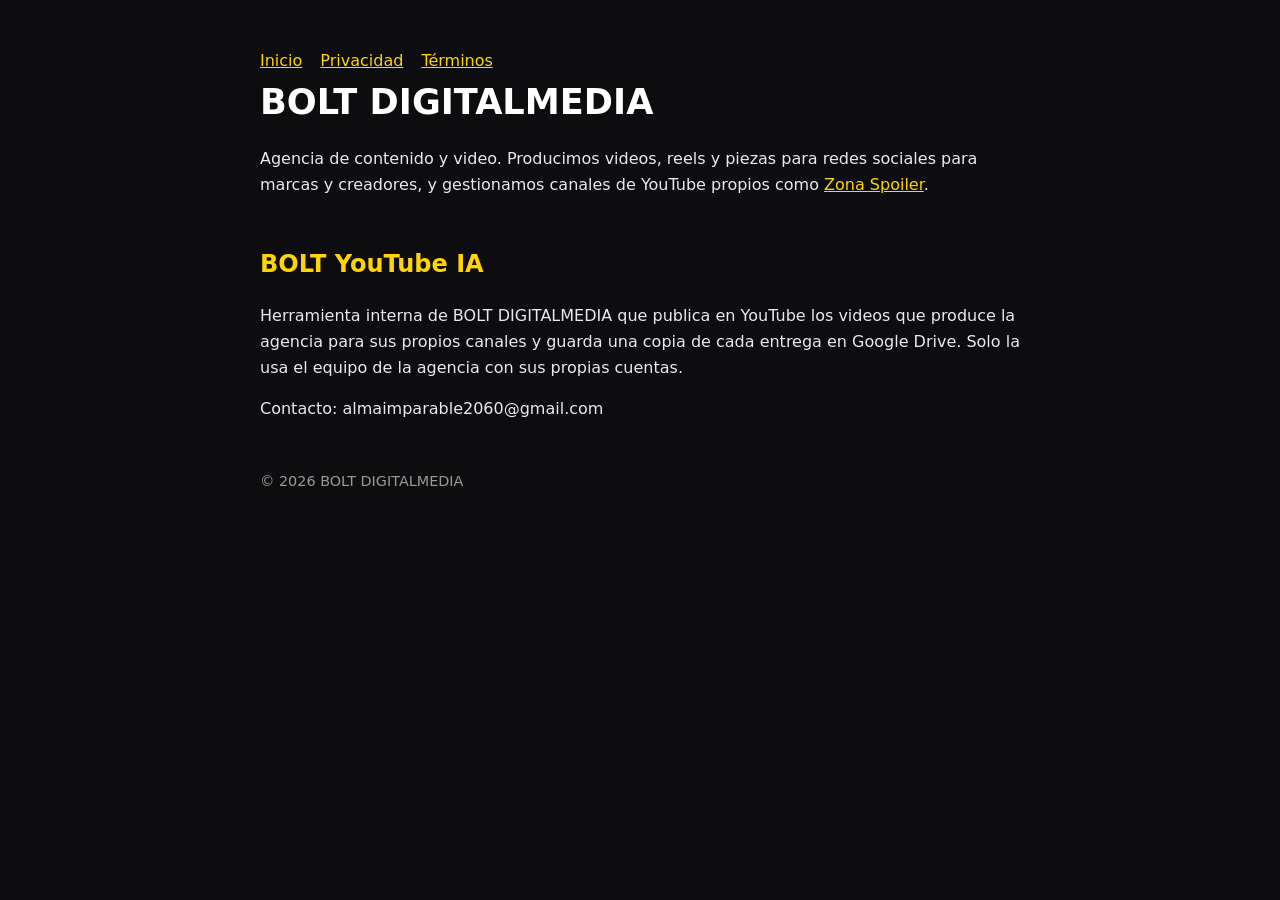
<file: index.html>
<!doctype html><html lang="es"><head><meta charset="utf-8"><meta name="viewport" content="width=device-width,initial-scale=1">
<title>BOLT DIGITALMEDIA</title><link rel="stylesheet" href="estilo.css"></head><body><main>
<nav><a href="index.html">Inicio</a><a href="privacidad.html">Privacidad</a><a href="terminos.html">Términos</a></nav>
<h1>BOLT DIGITALMEDIA</h1>
<p>Agencia de contenido y video. Producimos videos, reels y piezas para redes sociales para marcas y creadores, y gestionamos canales de YouTube propios como <a href="https://www.youtube.com/@ZonaSpoilerTV">Zona Spoiler</a>.</p>
<h2>BOLT YouTube IA</h2>
<p>Herramienta interna de BOLT DIGITALMEDIA que publica en YouTube los videos que produce la agencia para sus propios canales y guarda una copia de cada entrega en Google Drive. Solo la usa el equipo de la agencia con sus propias cuentas.</p>
<p>Contacto: almaimparable2060@gmail.com</p>
<footer>© 2026 BOLT DIGITALMEDIA</footer></main></body></html>
</file>
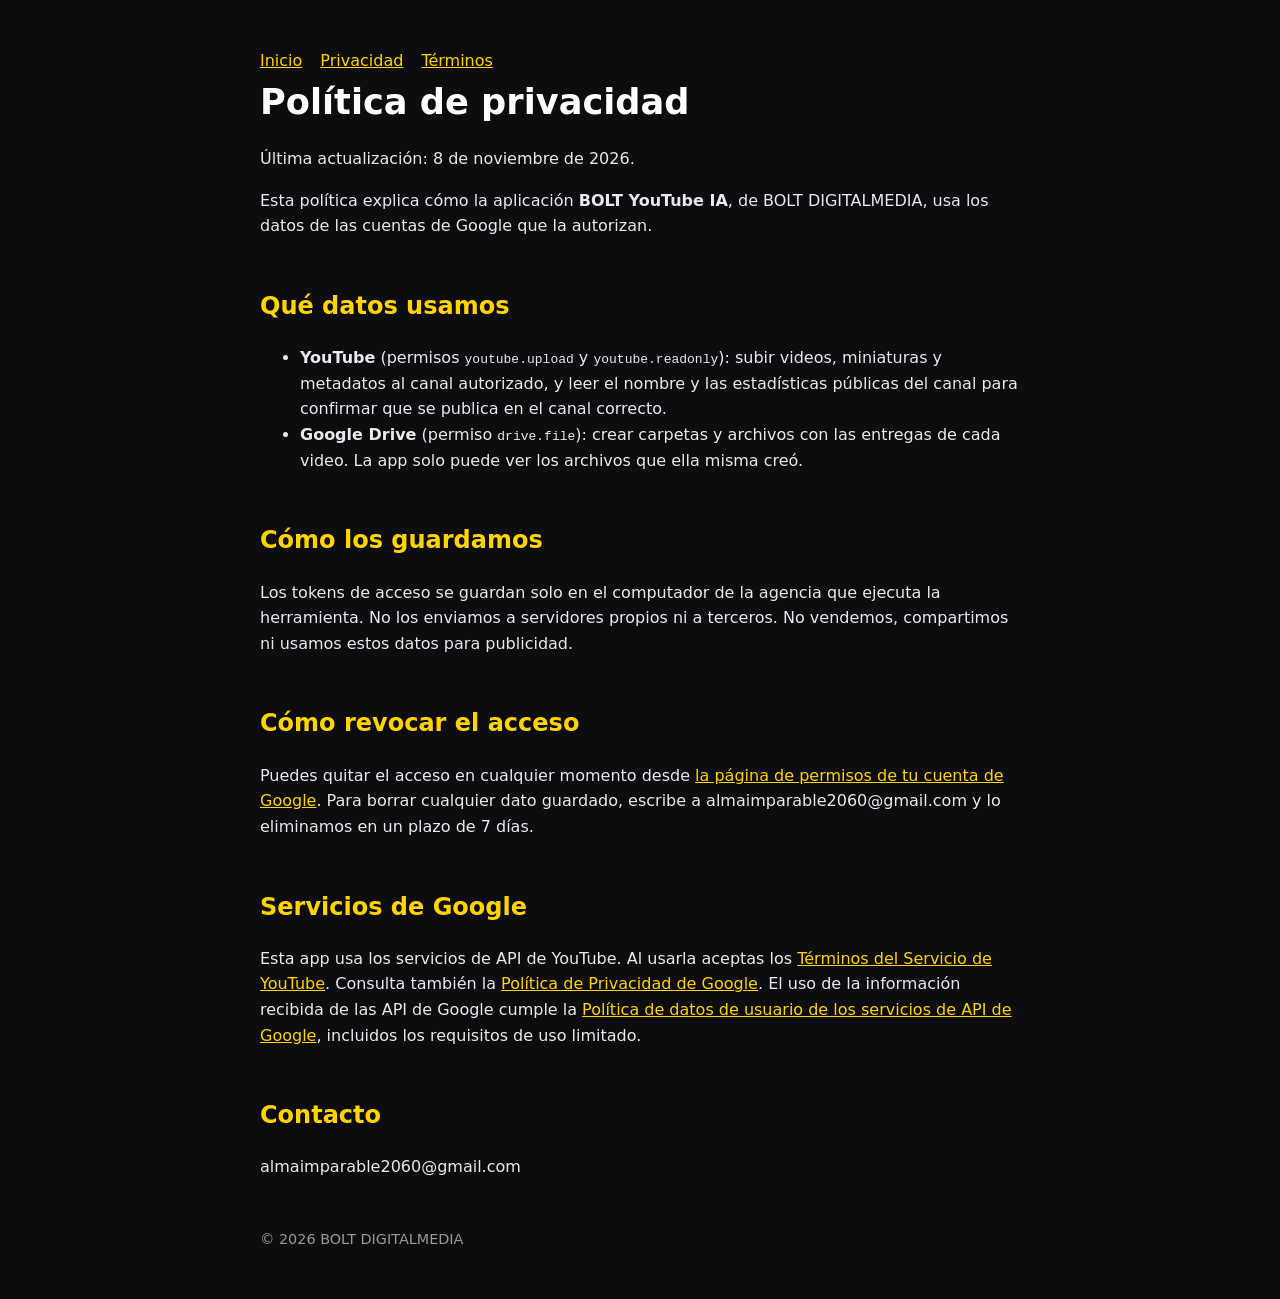
<file: privacidad.html>
<!doctype html><html lang="es"><head><meta charset="utf-8"><meta name="viewport" content="width=device-width,initial-scale=1">
<title>Política de privacidad · BOLT DIGITALMEDIA</title><link rel="stylesheet" href="estilo.css"></head><body><main>
<nav><a href="index.html">Inicio</a><a href="privacidad.html">Privacidad</a><a href="terminos.html">Términos</a></nav>
<h1>Política de privacidad</h1><p>Última actualización: 8 de noviembre de 2026.</p>
<p>Esta política explica cómo la aplicación <strong>BOLT YouTube IA</strong>, de BOLT DIGITALMEDIA, usa los datos de las cuentas de Google que la autorizan.</p>
<h2>Qué datos usamos</h2>
<ul><li><strong>YouTube</strong> (permisos <code>youtube.upload</code> y <code>youtube.readonly</code>): subir videos, miniaturas y metadatos al canal autorizado, y leer el nombre y las estadísticas públicas del canal para confirmar que se publica en el canal correcto.</li>
<li><strong>Google Drive</strong> (permiso <code>drive.file</code>): crear carpetas y archivos con las entregas de cada video. La app solo puede ver los archivos que ella misma creó.</li></ul>
<h2>Cómo los guardamos</h2>
<p>Los tokens de acceso se guardan solo en el computador de la agencia que ejecuta la herramienta. No los enviamos a servidores propios ni a terceros. No vendemos, compartimos ni usamos estos datos para publicidad.</p>
<h2>Cómo revocar el acceso</h2>
<p>Puedes quitar el acceso en cualquier momento desde <a href="https://myaccount.google.com/permissions">la página de permisos de tu cuenta de Google</a>. Para borrar cualquier dato guardado, escribe a almaimparable2060@gmail.com y lo eliminamos en un plazo de 7 días.</p>
<h2>Servicios de Google</h2>
<p>Esta app usa los servicios de API de YouTube. Al usarla aceptas los <a href="https://www.youtube.com/t/terms">Términos del Servicio de YouTube</a>. Consulta también la <a href="https://policies.google.com/privacy">Política de Privacidad de Google</a>. El uso de la información recibida de las API de Google cumple la <a href="https://developers.google.com/terms/api-services-user-data-policy">Política de datos de usuario de los servicios de API de Google</a>, incluidos los requisitos de uso limitado.</p>
<h2>Contacto</h2><p>almaimparable2060@gmail.com</p>
<footer>© 2026 BOLT DIGITALMEDIA</footer></main></body></html>
</file>
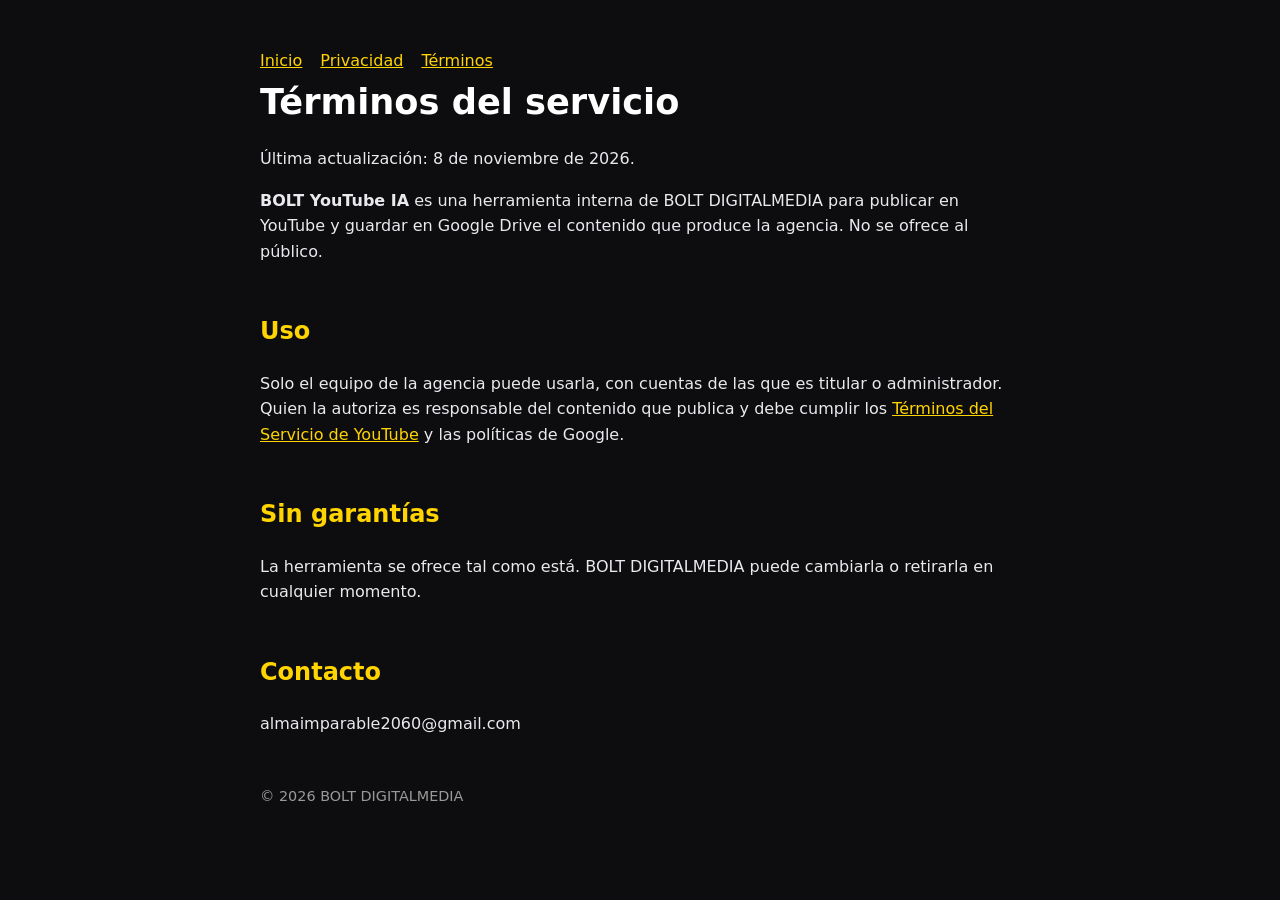
<file: terminos.html>
<!doctype html><html lang="es"><head><meta charset="utf-8"><meta name="viewport" content="width=device-width,initial-scale=1">
<title>Términos del servicio · BOLT DIGITALMEDIA</title><link rel="stylesheet" href="estilo.css"></head><body><main>
<nav><a href="index.html">Inicio</a><a href="privacidad.html">Privacidad</a><a href="terminos.html">Términos</a></nav>
<h1>Términos del servicio</h1><p>Última actualización: 8 de noviembre de 2026.</p>
<p><strong>BOLT YouTube IA</strong> es una herramienta interna de BOLT DIGITALMEDIA para publicar en YouTube y guardar en Google Drive el contenido que produce la agencia. No se ofrece al público.</p>
<h2>Uso</h2><p>Solo el equipo de la agencia puede usarla, con cuentas de las que es titular o administrador. Quien la autoriza es responsable del contenido que publica y debe cumplir los <a href="https://www.youtube.com/t/terms">Términos del Servicio de YouTube</a> y las políticas de Google.</p>
<h2>Sin garantías</h2><p>La herramienta se ofrece tal como está. BOLT DIGITALMEDIA puede cambiarla o retirarla en cualquier momento.</p>
<h2>Contacto</h2><p>almaimparable2060@gmail.com</p>
<footer>© 2026 BOLT DIGITALMEDIA</footer></main></body></html>
</file>
<file: estilo.css>
body{margin:0;font-family:system-ui,-apple-system,Segoe UI,Roboto,sans-serif;background:#0d0d0f;color:#e9e9ee;line-height:1.6}
main{max-width:760px;margin:0 auto;padding:48px 20px}
h1{font-size:2.2rem;margin:0 0 .3em;color:#fff}h2{margin-top:2em;color:#ffd400}
a{color:#ffd400}nav a{margin-right:18px}footer{margin-top:48px;font-size:.9rem;color:#999}
</file>
